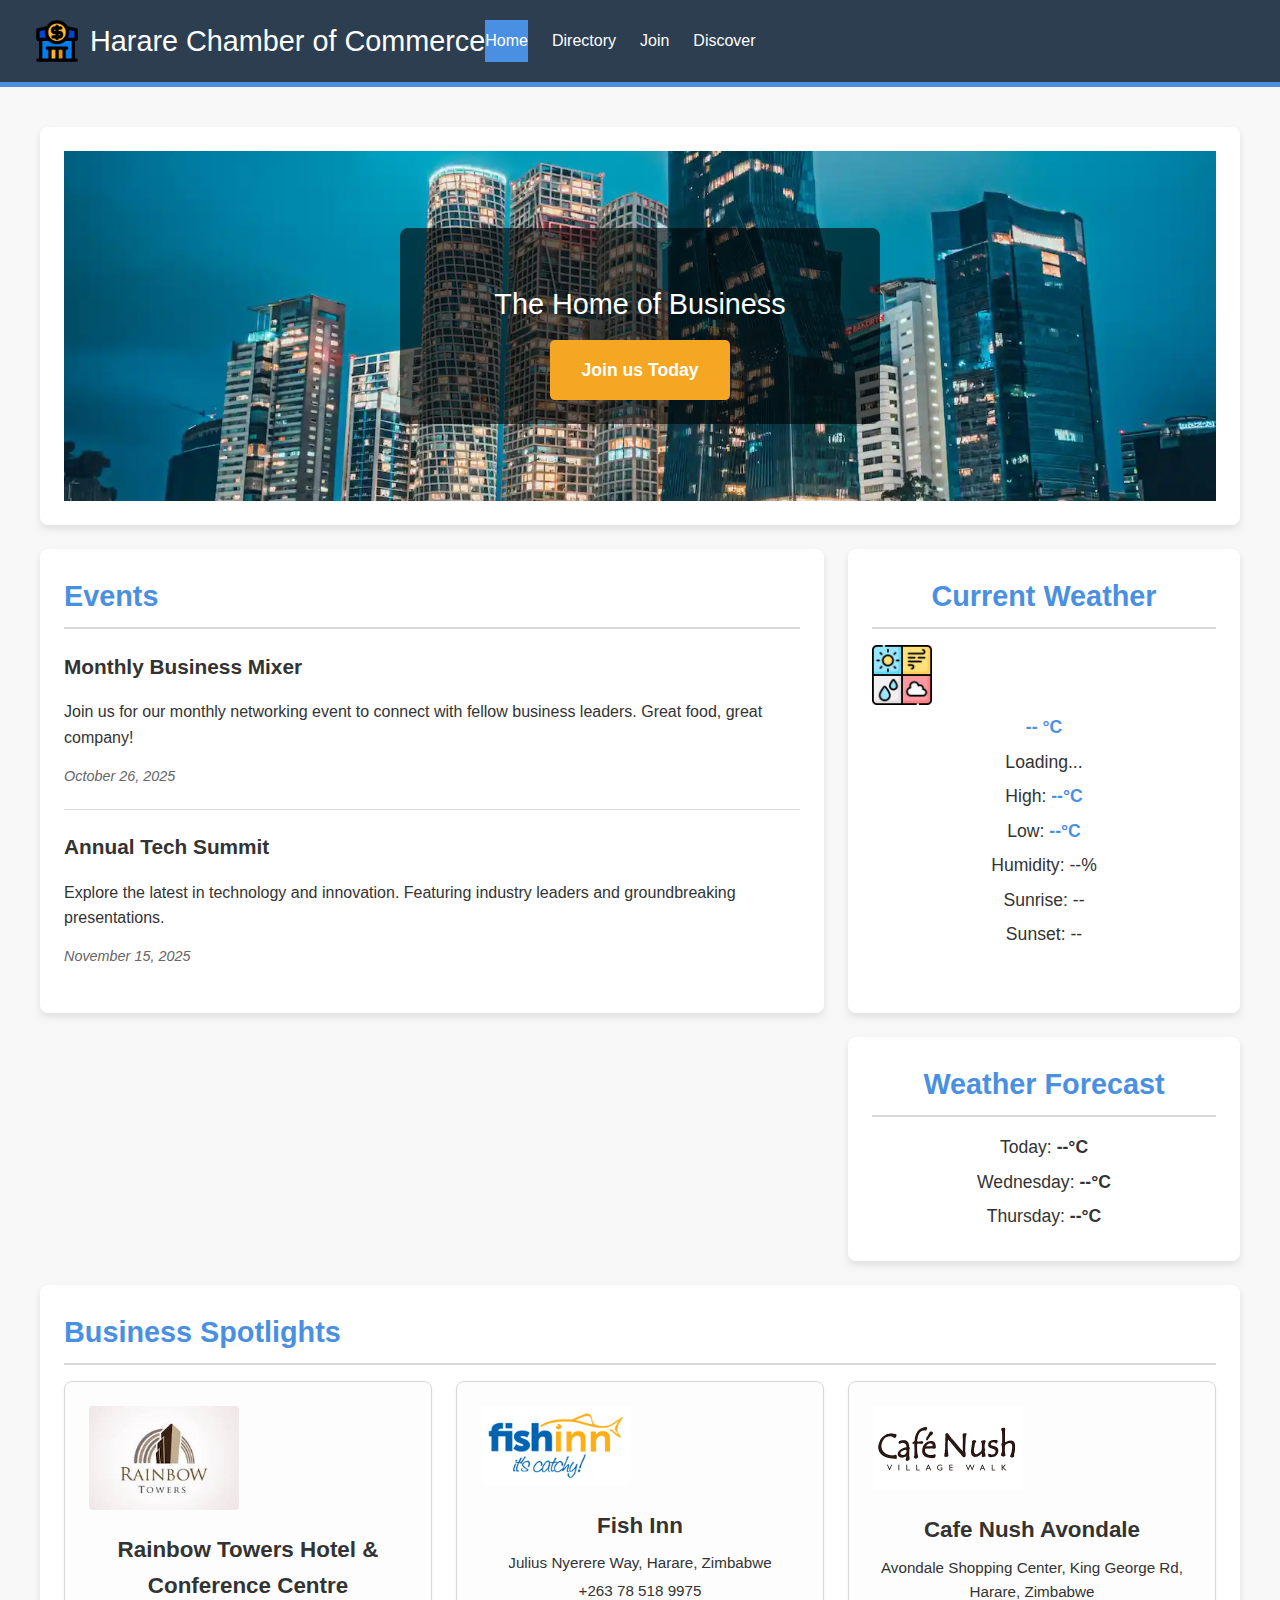
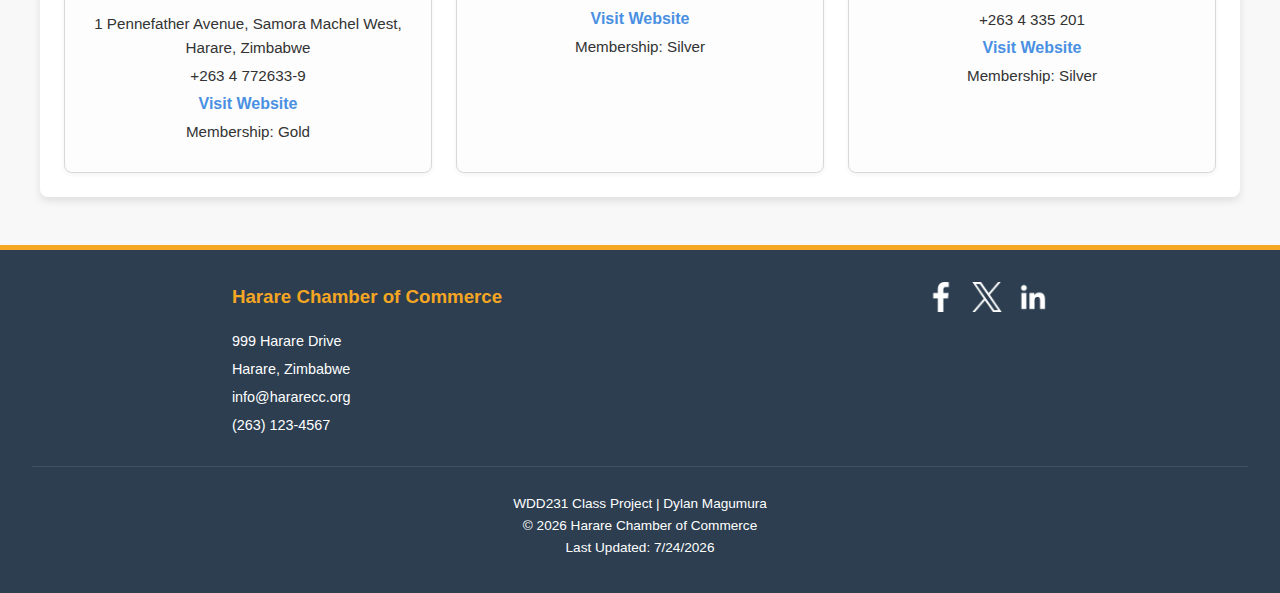
<file: chamber/index.html>
<!DOCTYPE html>
<html lang="en">

<head>
    <meta charset="UTF-8">
    <meta name="viewport" content="width=device-width, initial-scale=1">
    <title>Harare Chamber of Commerce</title>
    <meta name="description" content="Welcome to the official Harare Chamber of Commerce. We support local businesses and community growth.">
    <meta name="author" content="Dylan Magumura">

    <meta property="og:title" content="Harare Chamber of Commerce">
    <meta property="og:description" content="Supporting business and community growth in Harare.">
    <meta property="og:image" content="https://dylan-magumura.github.io/wdd231/chamber/images/social_preview.jpg">
    <meta property="og:url" content="https://dylan-magumura.github.io/wdd231/chamber/">
    <link rel="stylesheet" href="styles/normalize.css">
    <link rel="stylesheet" href="styles/base.css">
    <script defer src="scripts/main.js"></script>
    <script defer src="scripts/directory.js"></script>
    <script defer src="scripts/weather.js"></script>
    <script defer src="scripts/dates.js"></script>
</head>

<body>
    <header>
        <div class="header-content">
            <div class="logo-name">
                <img src="images/logo.png" alt="Harare Chamber of Commerce Logo" class="chamber-logo">
                <h1>Harare Chamber of Commerce</h1>
            </div>
            <button id="menu-toggle" aria-label="Toggle navigation menu" aria-expanded="false"
                aria-controls="primary-navigation">
                ☰
            </button>
            <nav>
                <ul class="nav-links" id="primary-navigation">
                    <li><a href="index.html" class="active">Home</a></li>
                    <li><a href="directory.html">Directory</a></li>
                    <li><a href="join.html">Join</a></li>
                    <li><a href="discover.html">Discover</a></li>
                </ul>
            </nav>
        </div>
    </header>

    <main class="home-grid">
        <section class="hero-section">
            <picture>
                <source media="(min-width: 600px)" srcset="images/hero-large.webp">
                <img src="images/hero-small.jpg" alt="City skyline at sunset" loading="lazy">
            </picture>
            <div class="hero-overlay-content">
                <p class="hero-tagline">The Home of Business</p>
                <a href="join.html" class="cta-button">Join us Today</a>
            </div>
        </section>

        <section class="events-section">
            <h2>Events</h2>
            <div class="event-card">
                <h3>Monthly Business Mixer</h3>
                <p>Join us for our monthly networking event to connect with fellow business leaders. Great food, great
                    company!</p>
                <p class="event-date">October 26, 2025</p>
            </div>
            <div class="event-card">
                <h3>Annual Tech Summit</h3>
                <p>Explore the latest in technology and innovation. Featuring industry leaders and groundbreaking
                    presentations.</p>
                <p class="event-date">November 15, 2025</p>
            </div>
        </section>

        <section class="current-weather-section">
            <h2>Current Weather</h2>
            <div id="weather-display">
                <img id="weather-icon" src="images/meteorology.png" alt="Weather icon">
                <p><strong><span id="current-temp">--</span> °C</strong></p>
                <p id="weather-desc">Loading...</p>
                <p>High: <strong><span id="temp-high">--</span>°C</strong></p>
                <p>Low: <strong><span id="temp-low">--</span>°C</strong></p>
                <p>Humidity: <span id="humidity">--</span>%</p>
                <p>Sunrise: <span id="sunrise">--</span></p>
                <p>Sunset: <span id="sunset">--</span></p>
            </div>
        </section>

        <section class="weather-forecast-section">
            <h2>Weather Forecast</h2>
            <div id="forecast">
                <p>Today: <strong><span id="forecast-day1">--</span>°C</strong></p>
                <p>Wednesday: <strong><span id="forecast-day2">--</span>°C</strong></p>
                <p>Thursday: <strong><span id="forecast-day3">--</span>°C</strong></p>
            </div>
        </section>

        <section class="spotlights-section">
            <h2>Business Spotlights</h2>
            <div class="spotlight-container">
            </div>
        </section>
    </main>

    <footer>
        <div class="footer-top">
            <div class="footer-info">
                <h3>Harare Chamber of Commerce</h3>
                <p>999 Harare Drive</p>
                <p>Harare, Zimbabwe</p>
                <p>info@hararecc.org</p>
                <p>(263) 123-4567</p>
            </div>
            <div class="social-media">
                <a href="#"><img src="images/facebook.png" alt="Facebook"></a>
                <a href="#"><img src="images/twitter.png" alt="Twitter"></a>
                <a href="#"><img src="images/linkedin.png" alt="LinkedIn"></a>
            </div>
        </div>
        <div class="footer-bottom">
            <p>WDD231 Class Project | Dylan Magumura</p>
            <p>&copy; <span id="currentyear"></span> Harare Chamber of Commerce</p>
            <p id="lastModified"></p>
        </div>
    </footer>


</body>

</html>
</file>
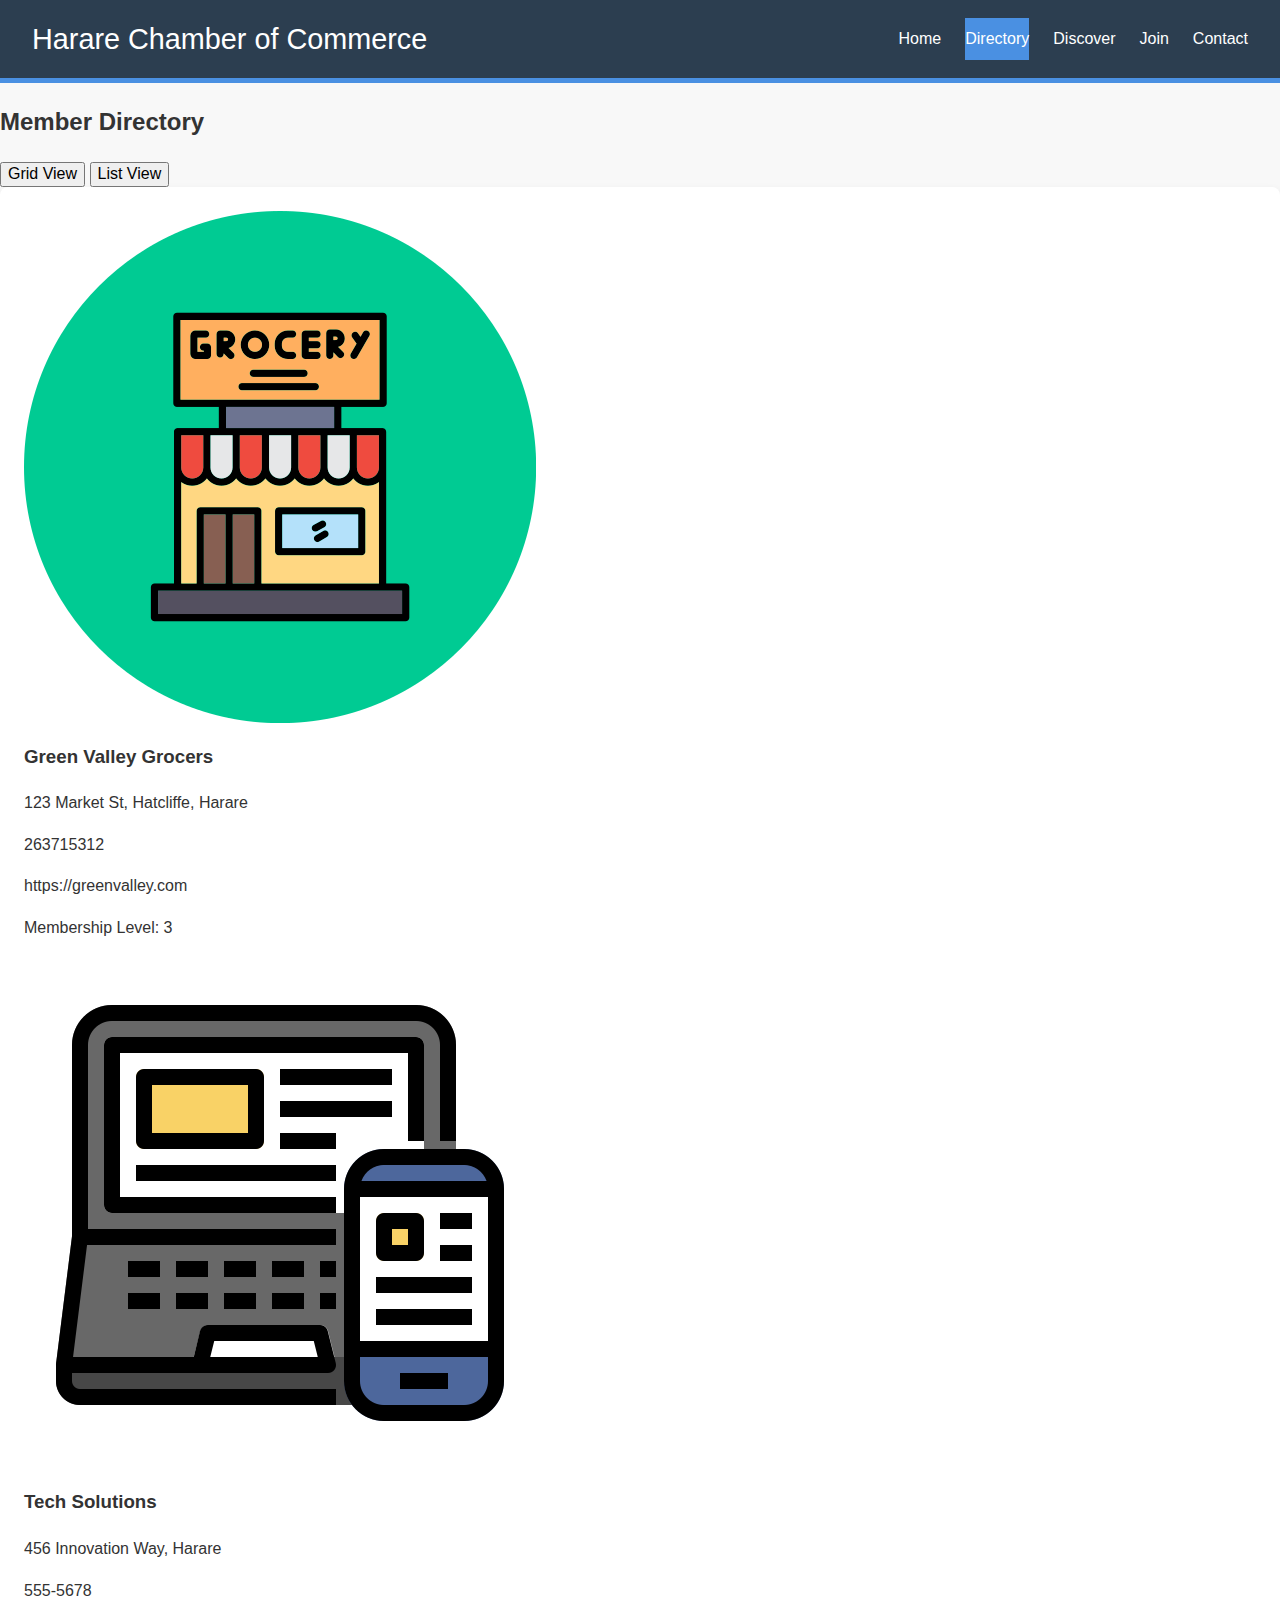
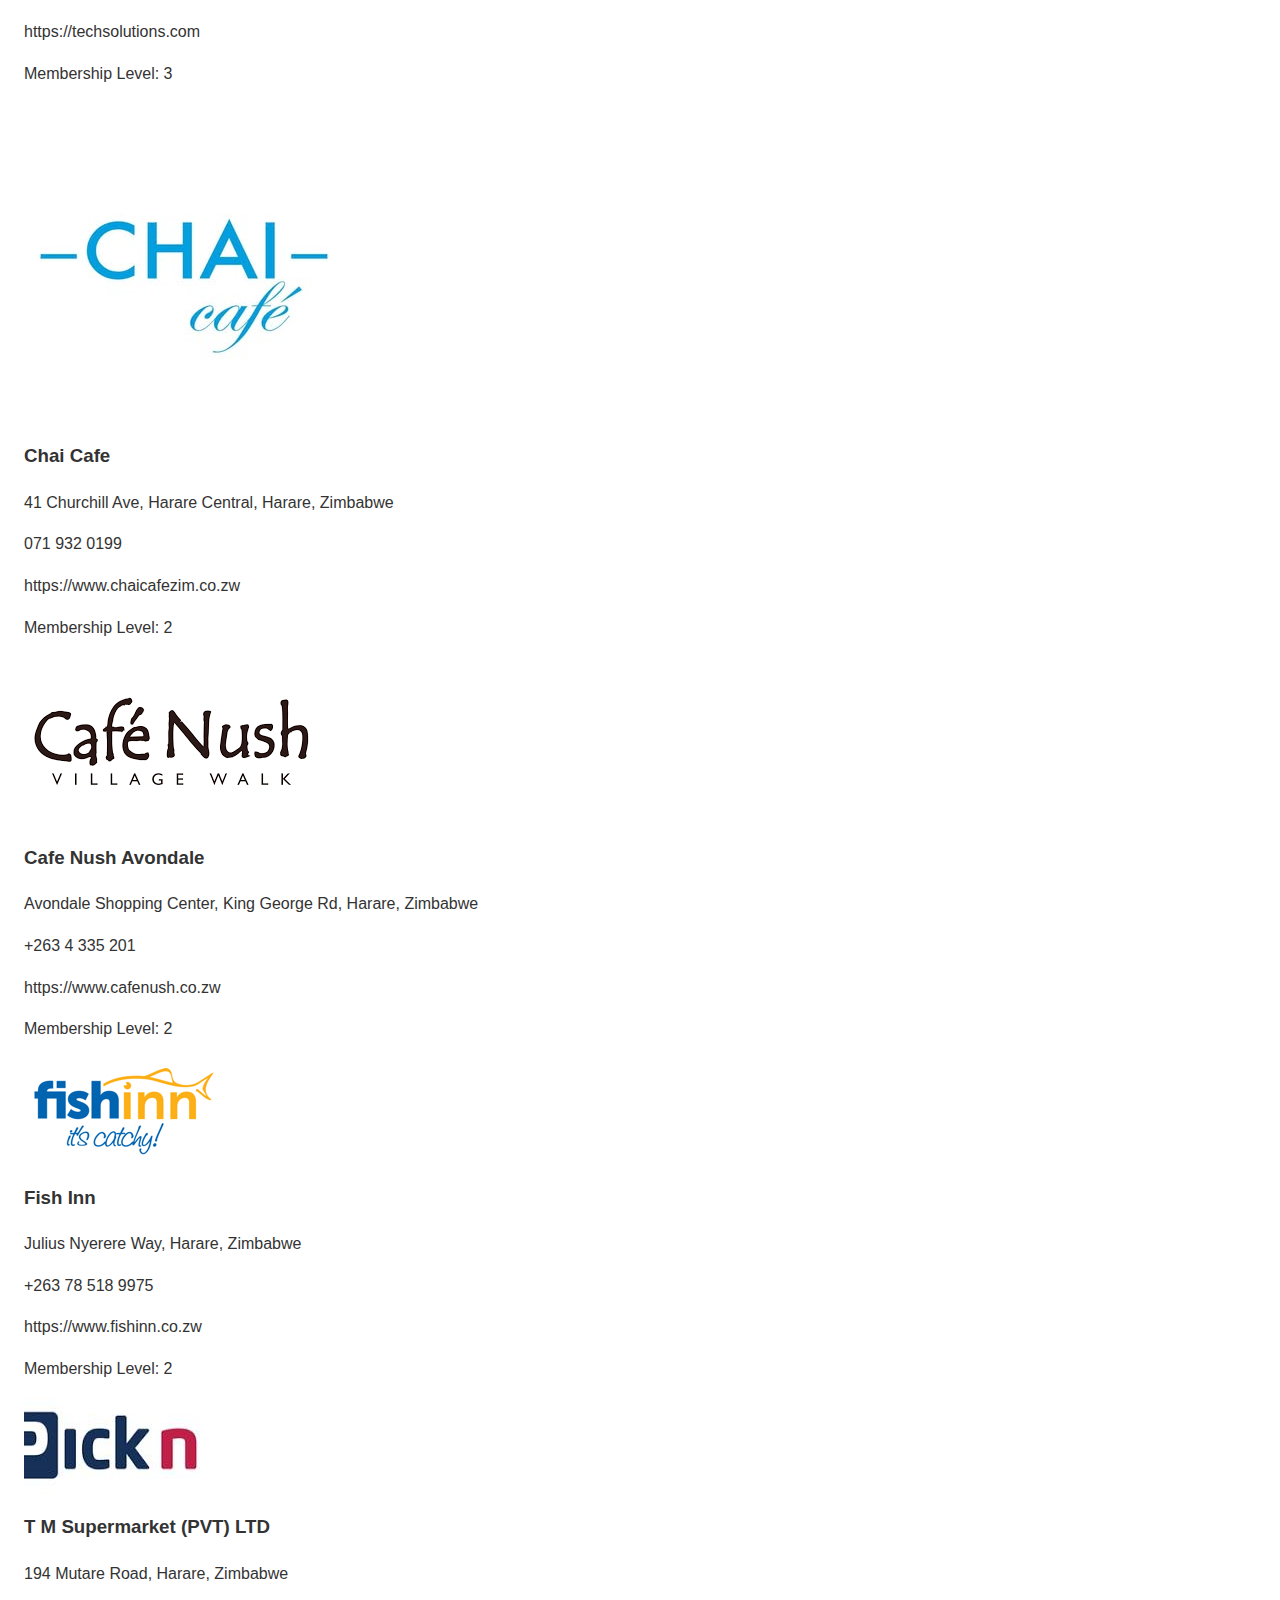
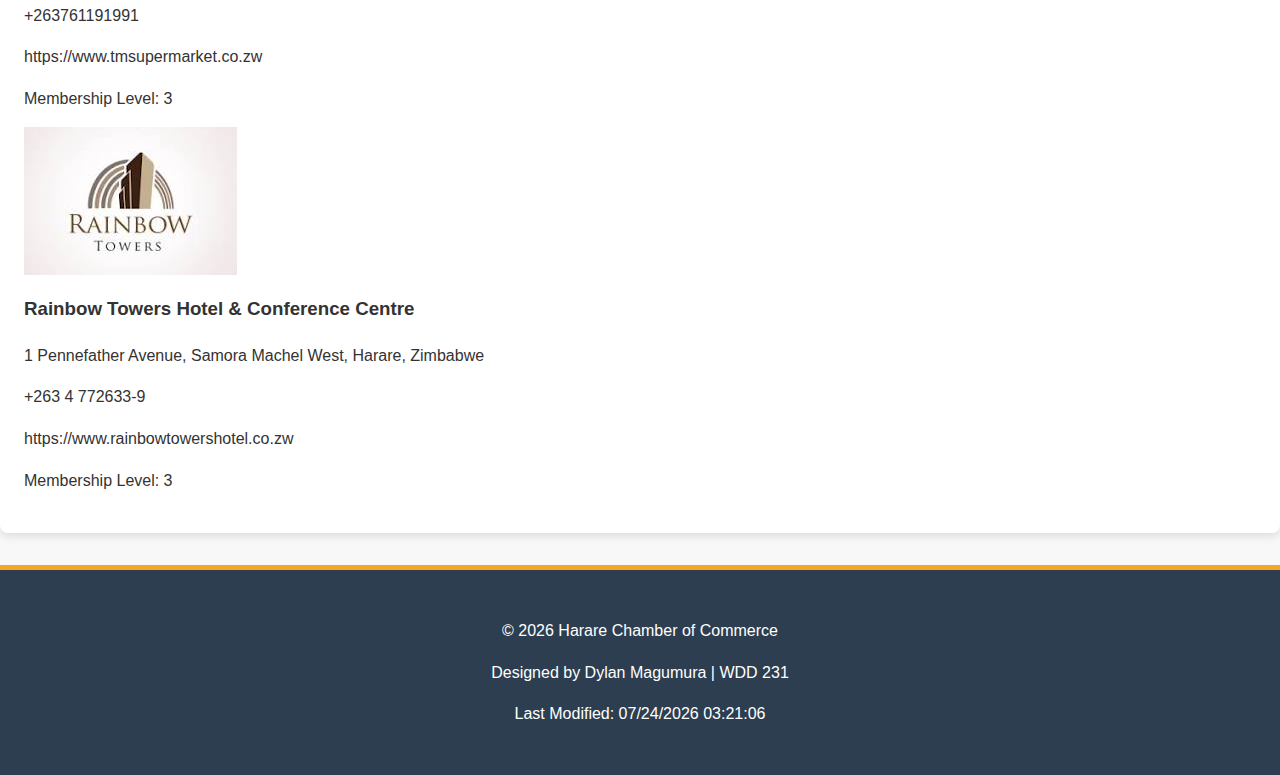
<file: chamber/directory.html>
<!DOCTYPE html>
<html lang="en">

<head>
  <meta charset="UTF-8">
  <meta name="viewport" content="width=device-width, initial-scale=1">
  <title>Harare Chamber of Commerce Directory</title>
  <meta name="description"
    content="Business directory for the Harare Chamber of Commerce. Find local companies, services, and organizations.">
  <meta name="author" content="Dylan Magumura">

  <meta property="og:title" content="Harare Chamber of Commerce Directory">
  <meta property="og:description" content="Discover local businesses and services in Harare.">
  <meta property="og:image" content="images/social_preview.jpg">
  <meta property="og:url" content="https://yourdomain.com/chamber/directory.html">

  <link rel="icon" href="images/favicon.ico">
  <link rel="stylesheet" href="styles/normalize.css">
  <link rel="stylesheet" href="styles/base.css">
  <script defer src="scripts/directory.js"></script>
</head>

<body>
  <header>
    <h1>Harare Chamber of Commerce</h1>
    <button id="menu-toggle" aria-label="Toggle navigation menu" aria-expanded="false"
      aria-controls="primary-navigation">
      ☰
    </button>
    <nav>
      <ul class="nav-links" id="primary-navigation">
        <li><a href="index.html">Home</a></li>
        <li><a href="directory.html" class="active">Directory</a></li>
        <li><a href="discover.html">Discover</a></li>
        <li><a href="join.html">Join</a></li>
        <li><a href="contact.html">Contact</a></li>
      </ul>
    </nav>
  </header>

  <main>
    <h2>Member Directory</h2>
    <div class="view-toggle">
      <button id="grid" type="button">Grid View</button>
      <button id="list" type="button">List View</button>
    </div>

    <section id="members" class="grid"></section>
  </main>

  <footer>
    <p>&copy; <span id="currentyear"></span> Harare Chamber of Commerce</p>
    <p>Designed by Dylan Magumura | WDD 231</p>
    <p id="lastModified"></p>
  </footer>
</body>

</html>
</file>
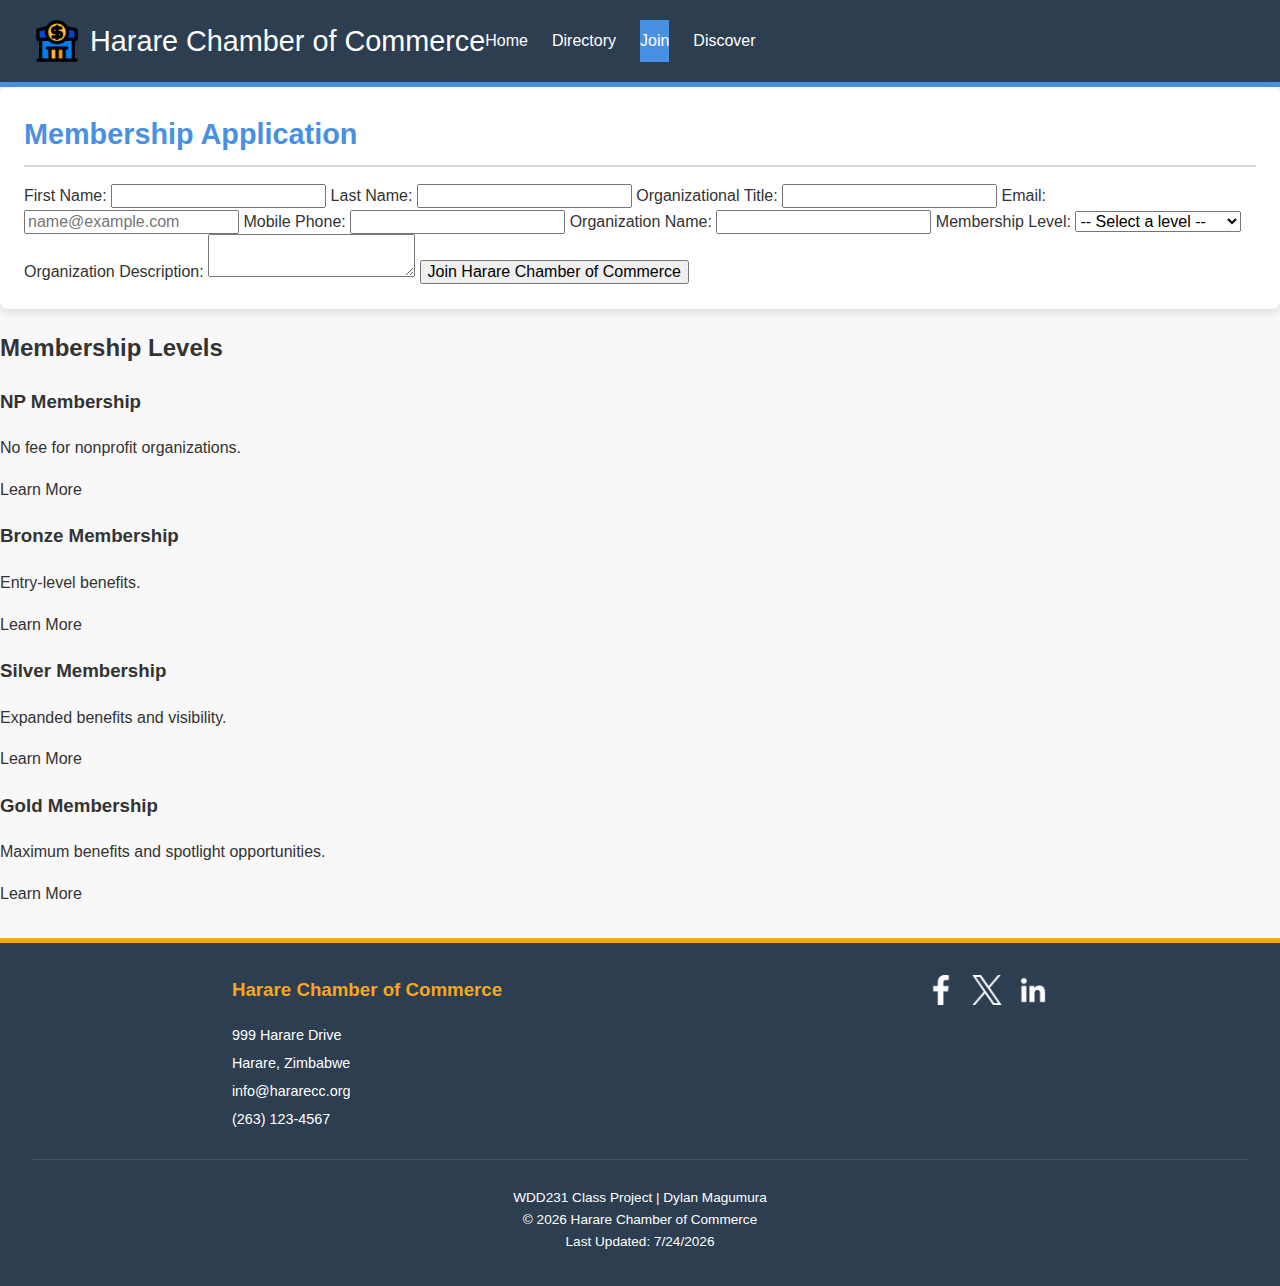
<file: chamber/join.html>
<!DOCTYPE html>
<html lang="en">

<head>
    <meta charset="UTF-8">
    <meta name="viewport" content="width=device-width, initial-scale=1.0">
    <title>Join | Harare Chamber of Commerce</title>
    <link rel="stylesheet" href="styles/normalize.css">
    <link rel="stylesheet" href="styles/base.css">
    <script defer src="scripts/join.js"></script>
    <script defer src="scripts/main.js"></script>
    <script defer src="scripts/dates.js"></script>
</head>

<body>
    <header>
        <div class="header-content">
            <div class="logo-name">
                <img src="images/logo.png" alt="Harare Chamber of Commerce Logo" class="chamber-logo">
                <h1>Harare Chamber of Commerce</h1>
            </div>
            <button id="menu-toggle" aria-label="Toggle navigation menu" aria-expanded="false"
                aria-controls="primary-navigation">☰</button>
            <nav>
                <ul class="nav-links" id="primary-navigation">
                    <li><a href="index.html">Home</a></li>
                    <li><a href="directory.html">Directory</a></li>
                    <li><a href="join.html" class="active">Join</a></li>
                    <li><a href="discover.html">Discover</a></li>
                </ul>
            </nav>
        </div>
    </header>

    <main class="join-grid">
        <!-- Membership Form -->
        <section class="form-section">
            <h2>Membership Application</h2>
            <form id="joinForm" method="get" action="thankyou.html">
                <label>
                    First Name:
                    <input type="text" id="firstName" name="firstName" title="Enter your first name"
                        autocomplete="given-name" required>
                </label>

                <label>
                    Last Name:
                    <input type="text" id="lastName" name="lastName" title="Enter your last name"
                        autocomplete="family-name" required>
                </label>

                <label>
                    Organizational Title:
                    <input type="text" id="orgTitle" name="orgTitle" title="Enter your title in the organization"
                        autocomplete="organization-title" pattern="[A-Za-z\-\\s]{7,}">
                </label>

                <label>
                    Email:
                    <input type="email" id="email" name="email" title="Enter your email address" autocomplete="email"
                        placeholder="name@example.com" required>
                </label>

                <label>
                    Mobile Phone:
                    <input type="tel" id="phone" name="phone" title="Enter your mobile number" autocomplete="tel"
                        required>
                </label>

                <label>
                    Organization Name:
                    <input type="text" id="businessName" name="organization"
                        title="Enter your business/organization name" autocomplete="organization" required>
                </label>

                <label>
                    Membership Level:
                    <select id="membership" name="membership" title="Choose a membership level" required>
                        <option value="">-- Select a level --</option>
                        <option value="np">NP Membership</option>
                        <option value="bronze">Bronze Membership</option>
                        <option value="silver">Silver Membership</option>
                        <option value="gold">Gold Membership</option>
                    </select>
                </label>

                <label>
                    Organization Description:
                    <textarea id="description" name="description"
                        title="Describe your business/organization"></textarea>
                </label>

                <input type="hidden" name="timestamp" id="timestamp">
                <button type="submit">Join Harare Chamber of Commerce</button>
            </form>
        </section>

        <!-- Membership Cards -->
        <aside class="membership-section">
            <h2>Membership Levels</h2>
            <div class="membership-cards">
                <div class="card" data-type="NP">
                    <h3>NP Membership</h3>
                    <p>No fee for nonprofit organizations.</p>
                    <ul class="benefits" style="display:none;">
                        <li>No membership fee</li>
                        <li>Access to networking events</li>
                        <li>Community visibility</li>
                    </ul>
                    <a href="#">Learn More</a>
                </div>

                <div class="card" data-type="Bronze">
                    <h3>Bronze Membership</h3>
                    <p>Entry-level benefits.</p>
                    <ul class="benefits" style="display:none;">
                        <li>All NP benefits</li>
                        <li>Discounts on events</li>
                        <li>Basic advertising opportunities</li>
                    </ul>
                    <a href="#">Learn More</a>
                </div>

                <div class="card" data-type="Silver">
                    <h3>Silver Membership</h3>
                    <p>Expanded benefits and visibility.</p>
                    <ul class="benefits" style="display:none;">
                        <li>All Bronze benefits</li>
                        <li>Enhanced training opportunities</li>
                        <li>Spotlight on website directory</li>
                    </ul>
                    <a href="#">Learn More</a>
                </div>

                <div class="card" data-type="Gold">
                    <h3>Gold Membership</h3>
                    <p>Maximum benefits and spotlight opportunities.</p>
                    <ul class="benefits" style="display:none;">
                        <li>All Silver benefits</li>
                        <li>Premium advertising space</li>
                        <li>VIP event access</li>
                    </ul>
                    <a href="#">Learn More</a>
                </div>
            </div>
        </aside>

        <!-- Modal -->
        <div class="modal" id="modal">
            <div class="modal-content"></div>
        </div>
    </main>

    <footer>
        <div class="footer-top">
            <div class="footer-info">
                <h3>Harare Chamber of Commerce</h3>
                <p>999 Harare Drive</p>
                <p>Harare, Zimbabwe</p>
                <p>info@hararecc.org</p>
                <p>(263) 123-4567</p>
            </div>
            <div class="social-media">
                <a href="#"><img src="images/facebook.png" alt="Facebook"></a>
                <a href="#"><img src="images/twitter.png" alt="Twitter"></a>
                <a href="#"><img src="images/linkedin.png" alt="LinkedIn"></a>
            </div>
        </div>
        <div class="footer-bottom">
            <p>WDD231 Class Project | Dylan Magumura</p>
            <p>&copy; <span id="currentyear"></span> Harare Chamber of Commerce</p>
            <p id="lastModified"></p>
        </div>
    </footer>
</body>

</html>
</file>
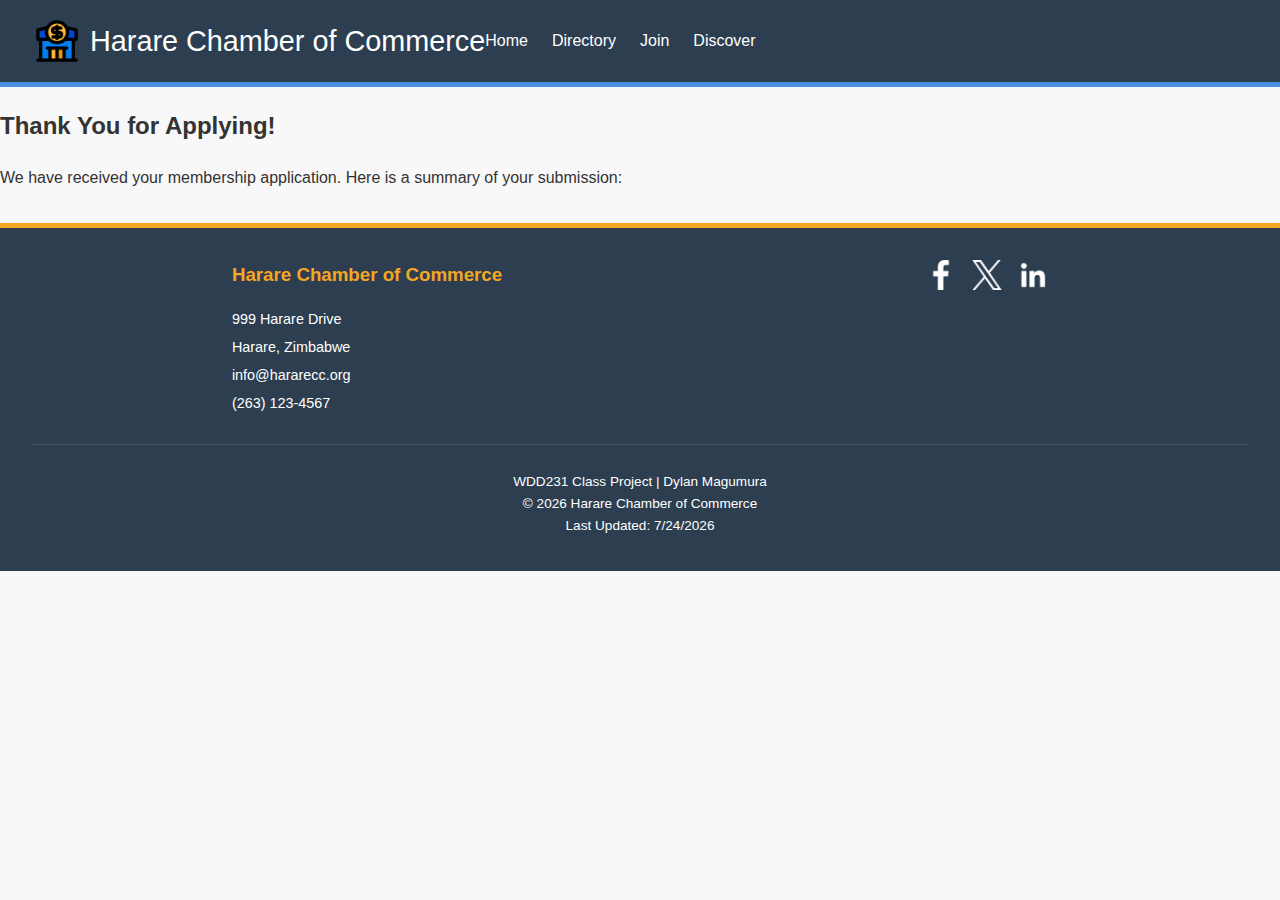
<file: chamber/thankyou.html>
<!DOCTYPE html>
<html lang="en">

<head>
  <meta charset="UTF-8">
  <meta name="viewport" content="width=device-width, initial-scale=1.0">
  <title>Thank You | Harare Chamber of Commerce</title>
  <link rel="stylesheet" href="styles/normalize.css">
  <link rel="stylesheet" href="styles/base.css">
  <script defer src="scripts/join.js"></script>
  <script defer src="scripts/main.js"></script>
  <script defer src="scripts/dates.js"></script>

</head>

<body>
  <header>
    <div class="header-content">
      <div class="logo-name">
        <img src="images/logo.png" alt="Harare Chamber of Commerce Logo" class="chamber-logo">
        <h1>Harare Chamber of Commerce</h1>
      </div>
      <button id="menu-toggle" aria-label="Toggle navigation menu" aria-expanded="false"
        aria-controls="primary-navigation">☰</button>
      <nav>
        <ul class="nav-links" id="primary-navigation">
          <li><a href="index.html">Home</a></li>
          <li><a href="directory.html">Directory</a></li>
          <li><a href="join.html">Join</a></li>
          <li><a href="discover.html">Discover</a></li>
        </ul>
      </nav>
    </div>
  </header>

  <main class="thankyou-section">
    <h2>Thank You for Applying!</h2>
    <p>We have received your membership application. Here is a summary of your submission:</p>
    <div id="submission-details"></div>
  </main>

  <footer>
    <div class="footer-top">
      <div class="footer-info">
        <h3>Harare Chamber of Commerce</h3>
        <p>999 Harare Drive</p>
        <p>Harare, Zimbabwe</p>
        <p>info@hararecc.org</p>
        <p>(263) 123-4567</p>
      </div>
      <div class="social-media">
        <a href="#"><img src="images/facebook.png" alt="Facebook"></a>
        <a href="#"><img src="images/twitter.png" alt="Twitter"></a>
        <a href="#"><img src="images/linkedin.png" alt="LinkedIn"></a>
      </div>
    </div>
    <div class="footer-bottom">
      <p>WDD231 Class Project | Dylan Magumura</p>
      <p>&copy; <span id="currentyear"></span> Harare Chamber of Commerce</p>
      <p id="lastModified"></p>
    </div>
  </footer>
</body>

</html>
</file>
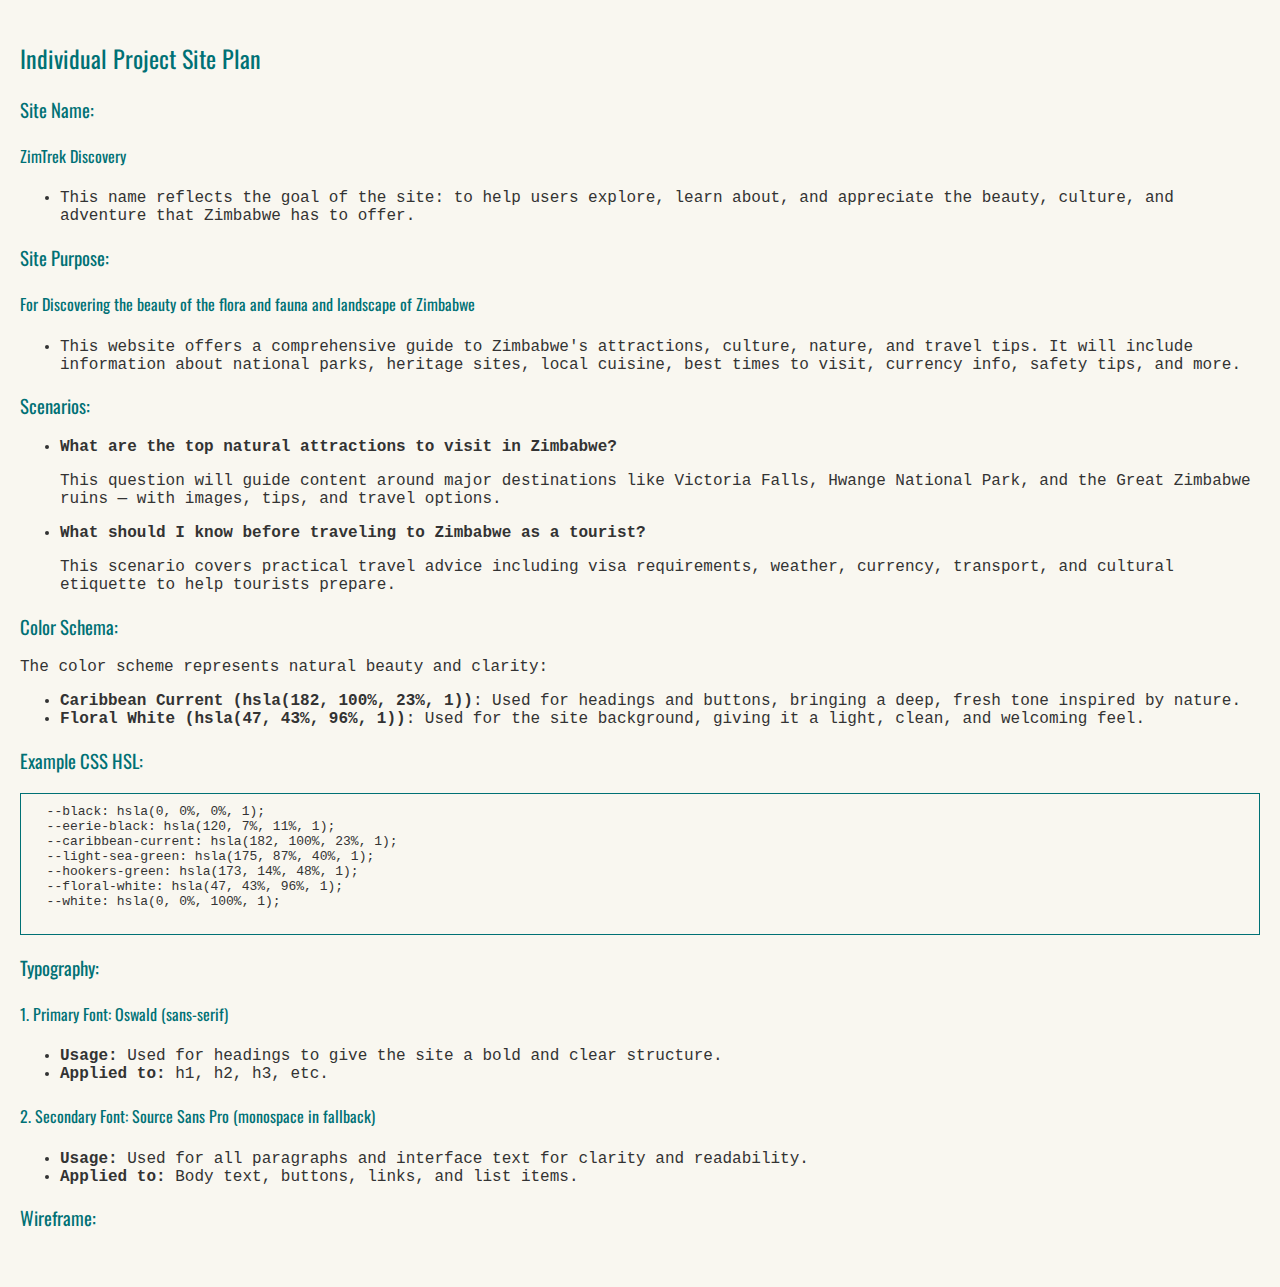
<file: chamber/website-plan.html>
<!DOCTYPE html>
<html lang="en">

<head>
    <meta charset="UTF-8">
    <meta name="viewport" content="width=device-width, initial-scale=1.0">
    <link rel="preconnect" href="https://fonts.googleapis.com">
    <link rel="preconnect" href="https://fonts.gstatic.com" crossorigin>
    <link href="https://fonts.googleapis.com/css2?family=Oswald&family=Source+Code+Pro&display=swap" rel="stylesheet">
    <title>Project Site Plan</title>
    <style>
        :root {
            --caribbean-current: hsla(182, 100%, 23%, 1);
            --floral-white: hsla(47, 43%, 96%, 1);
            --text-color: #333;
        }

        body {
            font-family: "Source Sans Pro", monospace;
            background-color: var(--floral-white);
            color: var(--text-color);
            margin: 0;
            padding: 20px;
        }

        h1,
        h2,
        h3,
        h4,
        h5,
        h6 {
            font-family: "Oswald", sans-serif;
            color: var(--caribbean-current);
            font-weight: 400;
        }

        p,
        li,
        a,
        button {
            font-family: "Source Sans Pro", monospace;
            color: var(--text-color);
            font-weight: 400;
        }

        button {
            background-color: var(--caribbean-current);
            color: var(--floral-white);
            border: none;
            padding: 10px 20px;
            cursor: pointer;
        }

        button:hover {
            background-color: var(--floral-white);
            color: var(--caribbean-current);
            border: 1px solid var(--caribbean-current);
        }

        pre {
            background-color: var(--floral-white);
            padding: 10px;
            border: 1px solid var(--caribbean-current);
        }

        img {
            width: 50%;
        }
    </style>
</head>

<body>
    <header>
        <h2>Individual Project Site Plan</h2>
    </header>

    <section>
        <h3>Site Name:</h3>
        <h4>ZimTrek Discovery</h4>
        <ul>
            <li>This name reflects the goal of the site: to help users explore, learn about, and appreciate the beauty,
                culture, and adventure that Zimbabwe has to offer.</li>
        </ul>
    </section>

    <section>
        <h3>Site Purpose:</h3>
        <h4>For Discovering the beauty of the flora and fauna and landscape of Zimbabwe</h4>
        <ul>
            <li>This website offers a comprehensive guide to Zimbabwe's attractions, culture, nature, and travel tips.
                It will include information about national parks, heritage sites, local cuisine, best times to visit,
                currency info, safety tips, and more.</li>
        </ul>
    </section>

    <section>
        <h3>Scenarios:</h3>
        <ul>
            <li>
                <strong>What are the top natural attractions to visit in Zimbabwe?</strong>
                <p>This question will guide content around major destinations like Victoria Falls, Hwange National Park,
                    and the Great Zimbabwe ruins — with images, tips, and travel options.</p>
            </li>
            <li>
                <strong>What should I know before traveling to Zimbabwe as a tourist?</strong>
                <p>This scenario covers practical travel advice including visa requirements, weather, currency,
                    transport, and cultural etiquette to help tourists prepare.</p>
            </li>
        </ul>
    </section>

    <section>
        <h3>Color Schema:</h3>
        <p>The color scheme represents natural beauty and clarity:</p>
        <ul>
            <li>
                <strong>Caribbean Current (hsla(182, 100%, 23%, 1))</strong>: Used for headings and buttons, bringing a
                deep, fresh tone inspired by nature.
            </li>
            <li>
                <strong>Floral White (hsla(47, 43%, 96%, 1))</strong>: Used for the site background, giving it a light,
                clean, and welcoming feel.
            </li>
        </ul>

        <h3>Example CSS HSL:</h3>
        <pre>
  --black: hsla(0, 0%, 0%, 1);
  --eerie-black: hsla(120, 7%, 11%, 1);
  --caribbean-current: hsla(182, 100%, 23%, 1);
  --light-sea-green: hsla(175, 87%, 40%, 1);
  --hookers-green: hsla(173, 14%, 48%, 1);
  --floral-white: hsla(47, 43%, 96%, 1);
  --white: hsla(0, 0%, 100%, 1);
    </pre>
    </section>

    <section>
        <h3>Typography:</h3>

        <h4>1. Primary Font: Oswald (sans-serif)</h4>
        <ul>
            <li><strong>Usage:</strong> Used for headings to give the site a bold and clear structure.</li>
            <li><strong>Applied to:</strong> h1, h2, h3, etc.</li>
        </ul>

        <h4>2. Secondary Font: Source Sans Pro (monospace in fallback)</h4>
        <ul>
            <li><strong>Usage:</strong> Used for all paragraphs and interface text for clarity and readability.</li>
            <li><strong>Applied to:</strong> Body text, buttons, links, and list items.</li>
        </ul>
    </section>

    <section>
        <h3>Wireframe:</h3>

    </section>
</body>

</html>
</file>
<file: chamber/styles/base.css>
/* General Body Styles */
body {
    font-family: 'Roboto', Arial, sans-serif;
    line-height: 1.6;
    margin: 0;
    padding: 0;
    background-color: #F8F8F8;
    color: #333333;
}

/* Header Styles */
header {
    background-color: #2C3E50;
    color: white;
    padding: 1rem;
    display: flex;
    flex-wrap: wrap;
    justify-content: space-between;
    align-items: center;
    border-bottom: 5px solid #4A90E2;
}

.header-content {
    width: 100%;
    display: flex;
    justify-content: space-between;
    align-items: center;
}

.logo-name {
    display: flex;
    align-items: center;
    gap: 0.5rem;
}

.chamber-logo {
    width: 50px;
    height: auto;
}

header h1 {
    margin: 0;
    font-size: 1.5rem;
    font-weight: 500;
}

/* Mobile Navigation Toggle */
#menu-toggle {
    display: block;
    background: none;
    border: none;
    color: white;
    font-size: 2rem;
    cursor: pointer;
    order: 3;
}

#menu-toggle.open {
    font-size: 2.5rem;
    line-height: 1;
    /* Adjust line-height to center the 'x' vertically */
}

/* Navigation (Mobile First - Hidden by default) */
nav {
    width: 100%;
    order: 4;
}

nav ul {
    list-style: none;
    padding: 0;
    margin: 0;
    display: none;
    flex-direction: column;
    width: 100%;
}

nav ul.open {
    display: flex;
}

nav a {
    display: block;
    padding: 0.75rem 1rem;
    color: white;
    text-decoration: none;
    background-color: #34495E;
    border-bottom: 1px solid rgba(255, 255, 255, 0.1);
    text-align: center;
    transition: background-color 0.3s ease;
}

nav a:hover,
nav a.active {
    background-color: #4A90E2;
}

/* Main Content Layout (Mobile First - Single Column) */
main.home-grid {
    padding: 1rem;
    display: flex;
    flex-direction: column;
    gap: 1rem;
}

/* Hero Section */
.hero-section {
    position: relative;
    text-align: center;
    color: white;
    overflow: hidden;
    border-radius: 8px;
}

.hero-section picture img {
    width: 100%;
    height: 200px;
    object-fit: cover;
    display: block;
}

.hero-overlay-content {
    position: absolute;
    top: 50%;
    left: 50%;
    transform: translate(-50%, -50%);
    background: rgba(0, 0, 0, 0.6);
    padding: 1rem 1.5rem;
    border-radius: 8px;
    width: 80%;
    max-width: 300px;
}

.hero-tagline {
    font-size: 1.2rem;
    margin-bottom: 0.8rem;
    font-weight: 300;
}

.cta-button {
    background-color: #F5A623;
    color: white;
    padding: 0.75rem 1.5rem;
    text-decoration: none;
    border-radius: 5px;
    font-weight: bold;
    display: inline-block;
    transition: background-color 0.3s ease;
}

.cta-button:hover {
    background-color: #e0971f;
}

/* General Section Styling */
section {
    background-color: #FFFFFF;
    padding: 1.5rem;
    border-radius: 8px;
    box-shadow: 0 4px 8px rgba(0, 0, 0, 0.1);
}

section h2 {
    color: #4A90E2;
    font-size: 1.8rem;
    margin-top: 0;
    margin-bottom: 1rem;
    border-bottom: 2px solid #D8D8D8;
    padding-bottom: 0.5rem;
}

/* Event Section */
.events-section .event-card {
    border-bottom: 1px solid #D8D8D8;
    padding-bottom: 1rem;
    margin-bottom: 1rem;
}

.events-section .event-card:last-child {
    border-bottom: none;
    margin-bottom: 0;
}

.events-section h3 {
    color: #333333;
    font-size: 1.3rem;
    margin-bottom: 0.5rem;
}

.events-section p {
    margin-bottom: 0.3rem;
}

.events-section .event-date {
    font-style: italic;
    font-size: 0.9rem;
    color: #666666;
}

/* Weather Section */
.current-weather-section,
.weather-forecast-section {
    text-align: center;
}

#weather-display img {
    width: 60px;
    height: auto;
    margin-bottom: 0.5rem;
}

#weather-display p,
#forecast p {
    font-size: 1.1rem;
    margin: 0.4rem 0;
}

#weather-display p strong {
    color: #4A90E2;
}

/* Spotlight Cards (Mobile First) */
.spotlight-container {
    display: flex;
    flex-direction: column;
    gap: 1rem;
}

.spotlight-card {
    border: 1px solid #D8D8D8;
    border-radius: 8px;
    padding: 1.5rem;
    text-align: center;
    background-color: #FDFDFD;
    box-shadow: 0 2px 4px rgba(0, 0, 0, 0.05);
}

.spotlight-card img {
    max-width: 120px;
    height: auto;
    margin-bottom: 1rem;
    border-radius: 4px;
}

.spotlight-card h3 {
    color: #333333;
    font-size: 1.4rem;
    margin-bottom: 0.5rem;
}

.spotlight-card p {
    font-size: 0.95rem;
    margin: 0.2rem 0;
}

.spotlight-card a {
    color: #4A90E2;
    text-decoration: none;
    font-weight: bold;
}

.spotlight-card a:hover {
    text-decoration: underline;
}

/* Footer Styles */
footer {
    background-color: #2C3E50;
    color: white;
    padding: 1.5rem;
    margin-top: 2rem;
    border-top: 5px solid #F5A623;
    text-align: center;
}

.footer-top {
    display: flex;
    flex-direction: column;
    align-items: center;
    gap: 1.5rem;
    padding-bottom: 1.5rem;
    border-bottom: 1px solid rgba(255, 255, 255, 0.1);
}

.footer-info h3 {
    margin-top: 0;
    color: #F5A623;
}

.footer-info p {
    margin: 0.3rem 0;
    font-size: 0.9rem;
}

.social-media {
    display: flex;
    gap: 1rem;
}

.social-media img {
    width: 30px;
    height: 30px;
    filter: brightness(0) invert(1);
}

.footer-bottom {
    padding-top: 1.5rem;
    font-size: 0.85rem;
    line-height: 1.4;
}

.footer-bottom p {
    margin: 0.2rem 0;
}

/* --- Media Query for Larger Screens (Tablets and Desktops) --- */
@media screen and (min-width: 768px) {

    /* Header and Nav */
    .header-content {
        width: auto;
    }

    header {
        justify-content: space-between;
        padding: 1rem 2rem;
    }

    header h1 {
        font-size: 1.8rem;
    }

    #menu-toggle {
        display: none;
    }

    nav {
        width: auto;
        order: initial;
    }

    nav ul {
        display: flex;
        flex-direction: row;
        gap: 1.5rem;
        width: auto;
    }

    nav a {
        border-bottom: none;
        background-color: transparent;
        padding: 0.5rem 0;
    }

    /* Main Content Grid */
    main.home-grid {
        display: grid;
        grid-template-columns: 2fr 1fr;
        grid-gap: 1.5rem;
        max-width: 1200px;
        margin: 1.5rem auto;
    }

    .hero-section {
        grid-column: 1 / 3;
    }

    .hero-section picture img {
        height: 350px;
    }

    .hero-overlay-content {
        padding: 1.5rem 2.5rem;
        max-width: 400px;
    }

    .hero-tagline {
        font-size: 1.8rem;
    }

    .cta-button {
        font-size: 1.1rem;
        padding: 1rem 2rem;
    }

    .events-section {
        grid-column: 1 / 2;
    }

    .current-weather-section {
        grid-column: 2 / 3;
        grid-row: 2 / 3;
    }

    .weather-forecast-section {
        grid-column: 2 / 3;
        grid-row: 3 / 4;
    }

    .spotlights-section {
        grid-column: 1 / 3;
    }

    /* Spotlight Cards for Desktop */
    .spotlight-container {
        display: grid;
        grid-template-columns: repeat(auto-fit, minmax(280px, 1fr));
        gap: 1.5rem;
    }

    .spotlight-card img {
        max-width: 150px;
    }

    /* Footer */
    footer {
        padding: 2rem;
    }

    .footer-top {
        flex-direction: row;
        justify-content: space-around;
        align-items: flex-start;
    }

    .footer-info {
        text-align: left;
    }
}
</file>
